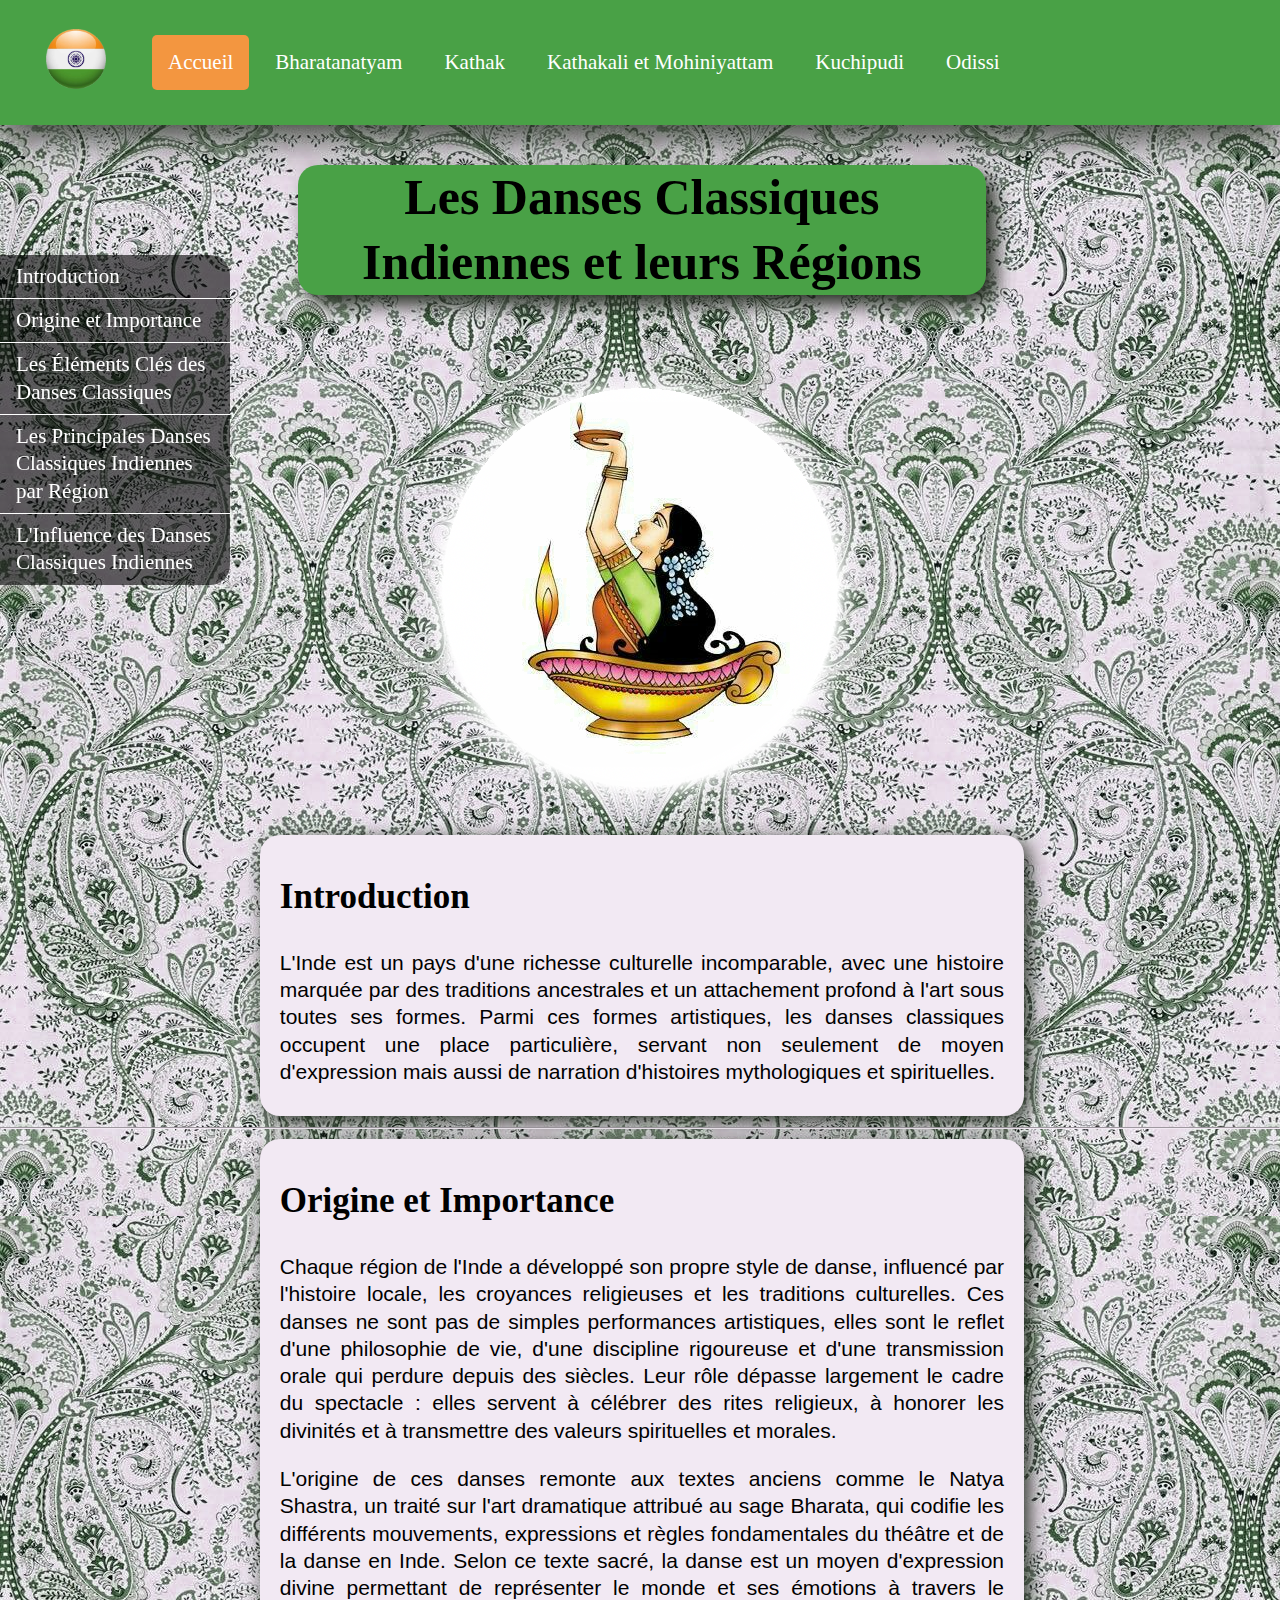
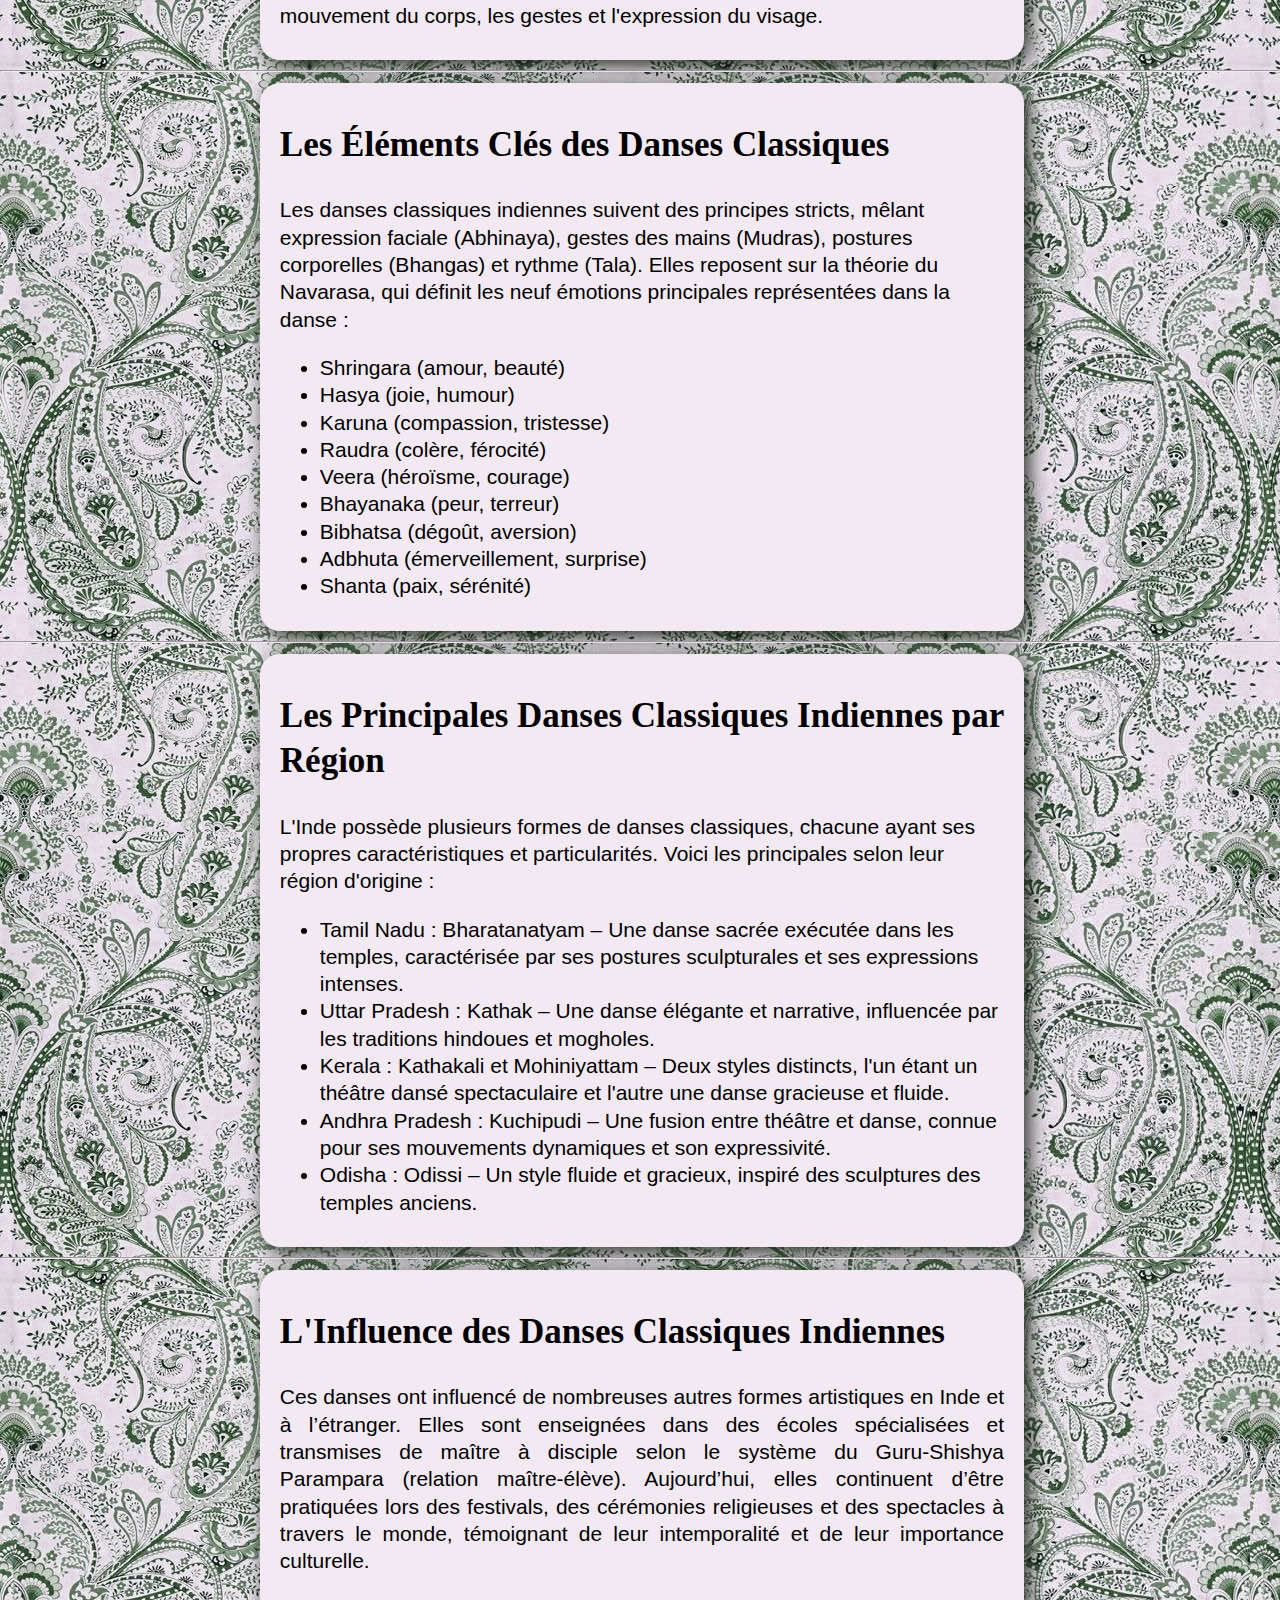
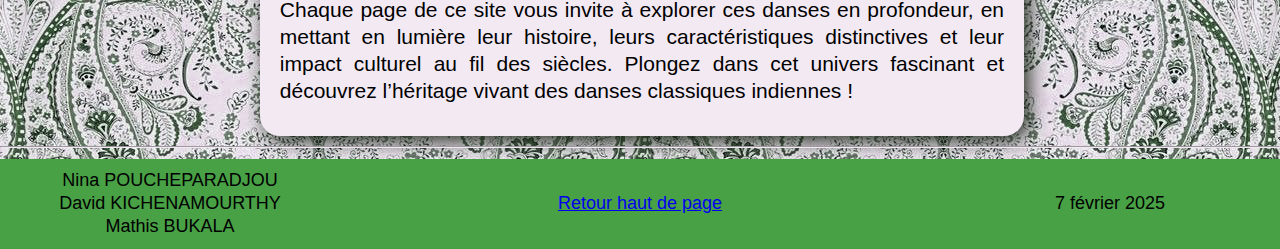
<file: index.html>
<!DOCTYPE html>
<html lang="fr">
<head>
    <link rel="stylesheet" href="style.css" />
    <link rel="icon" href="images/taj.ico"/>
    <title>Les danses classiques de l'Inde</title>
    <meta charset="utf-8"/>
    <meta name="author" content="David Kichenamourthy &amp; Nina Poucheparadjou &amp; Mathis Bukala" />
    <meta name="description" content="Notre site web sur les danses indiennes."/>
    <meta name="keywords" content="Inde, Danse, Régions, Culture Indienne, Pan India"/>
</head>
<body>
    <header id="hdp">
        <nav>
            <ul>
                <li><a href="./index.html"><img src="./images/flag.png" alt="Drapeau de l'Inde"/></a></li>
                <li><a class="active" href="./index.html">Accueil</a></li>
                <li><a href="./bharatanatyam.html">Bharatanatyam</a></li>
                <li><a href="./kathak.html">Kathak</a></li>
                <li><a href="./kathakali.html">Kathakali et Mohiniyattam</a></li>
                <li><a href="./kuchipudi.html">Kuchipudi</a></li>
                <li><a href="./odissi.html">Odissi</a></li>
            </ul>
        </nav>
    </header>
	<main>
		
		<nav class="side-menu-index">
			<ul>
				<li class="bb"><a href="#introduction">Introduction</a></li>
				<li class="bb"><a href="#origin">Origine et Importance</a></li>
				<li class="bb"><a href="#elem">Les Éléments Clés des Danses Classiques</a></li>
				<li class="bb"><a href="#danses">Les Principales Danses Classiques Indiennes par Région</a></li>
				<li><a href="#influence">L'Influence des Danses Classiques Indiennes</a></li>
			</ul>
		</nav>
        <h1>Les Danses Classiques Indiennes et leurs Régions</h1>
        <img class="page-garde" src="./images/indienneDeepak.png" alt="indienne tenant un deepak"/>

  
        <section id="introduction">
            <h2>Introduction</h2>
            <p>L'Inde est un pays d'une richesse culturelle incomparable, avec une histoire marquée par des traditions ancestrales et un attachement profond à l'art sous toutes ses formes. Parmi ces formes artistiques, les danses classiques occupent une place particulière, servant non seulement de moyen d'expression mais aussi de narration d'histoires mythologiques et spirituelles.</p>
        </section>
        <hr/>
        <section id="origin">
            <h2>Origine et Importance</h2>
            <p>Chaque région de l'Inde a développé son propre style de danse, influencé par l'histoire locale, les croyances religieuses et les traditions culturelles. Ces danses ne sont pas de simples performances artistiques, elles sont le reflet d'une philosophie de vie, d'une discipline rigoureuse et d'une transmission orale qui perdure depuis des siècles. Leur rôle dépasse largement le cadre du spectacle : elles servent à célébrer des rites religieux, à honorer les divinités et à transmettre des valeurs spirituelles et morales.</p>
            <p>L'origine de ces danses remonte aux textes anciens comme le Natya Shastra, un traité sur l'art dramatique attribué au sage Bharata, qui codifie les différents mouvements, expressions et règles fondamentales du théâtre et de la danse en Inde. Selon ce texte sacré, la danse est un moyen d'expression divine permettant de représenter le monde et ses émotions à travers le mouvement du corps, les gestes et l'expression du visage.</p>
        </section>
        <hr/>
        <section id="elem">
            <h2>Les Éléments Clés des Danses Classiques</h2>
            <span>Les danses classiques indiennes suivent des principes stricts, mêlant expression faciale (Abhinaya), gestes des mains (Mudras), postures corporelles (Bhangas) et rythme (Tala). Elles reposent sur la théorie du Navarasa, qui définit les neuf émotions principales représentées dans la danse :</span>
            <ul>
                <li>Shringara (amour, beauté)</li>
                <li>Hasya (joie, humour)</li>
                <li>Karuna (compassion, tristesse)</li>
                <li>Raudra (colère, férocité)</li>
                <li>Veera (héroïsme, courage)</li>
                <li>Bhayanaka (peur, terreur)</li>
                <li>Bibhatsa (dégoût, aversion)</li>
                <li>Adbhuta (émerveillement, surprise)</li>
                <li>Shanta (paix, sérénité)</li>
            </ul>
        </section>
        <hr/>
        <section id ="danses">
            <h2>Les Principales Danses Classiques Indiennes par Région</h2>
            <span>L'Inde possède plusieurs formes de danses classiques, chacune ayant ses propres caractéristiques et particularités. Voici les principales selon leur région d'origine :</span>
            <ul>
                <li>Tamil Nadu : Bharatanatyam – Une danse sacrée exécutée dans les temples, caractérisée par ses postures sculpturales et ses expressions intenses.</li>
                <li>Uttar Pradesh : Kathak – Une danse élégante et narrative, influencée par les traditions hindoues et mogholes.</li>
                <li>Kerala : Kathakali et Mohiniyattam – Deux styles distincts, l'un étant un théâtre dansé spectaculaire et l'autre une danse gracieuse et fluide.</li>
                <li>Andhra Pradesh : Kuchipudi – Une fusion entre théâtre et danse, connue pour ses mouvements dynamiques et son expressivité.</li>
                <li>Odisha : Odissi – Un style fluide et gracieux, inspiré des sculptures des temples anciens.</li>
            </ul>
        </section>
        <hr/>
        <section id="influence">
            <h2>L'Influence des Danses Classiques Indiennes</h2>
            <p>Ces danses ont influencé de nombreuses autres formes artistiques en Inde et à l’étranger. Elles sont enseignées dans des écoles spécialisées et transmises de maître à disciple selon le système du Guru-Shishya Parampara (relation maître-élève). Aujourd’hui, elles continuent d’être pratiquées lors des festivals, des cérémonies religieuses et des spectacles à travers le monde, témoignant de leur intemporalité et de leur importance culturelle.</p>
            <p>Chaque page de ce site vous invite à explorer ces danses en profondeur, en mettant en lumière leur histoire, leurs caractéristiques distinctives et leur impact culturel au fil des siècles. Plongez dans cet univers fascinant et découvrez l’héritage vivant des danses classiques indiennes !</p>
        </section>
    </main>
	<hr/>
    <footer>
        <div class="footer-left">
            <span>Nina POUCHEPARADJOU </span> <br/>
            <span>David KICHENAMOURTHY</span> <br/>
            <span>Mathis BUKALA</span>
        </div>
        <div class="footer-center">
			<span><a href="#hdp">Retour haut de page</a></span>
        </div>
        <div class="footer-right">
            <time datetime="2025-02-07"> 7 février 2025 </time> <br/>
        </div>
    </footer>
</body>
</html>
</file>
<file: style.css>
/* Body */

body{
    background-image:url('images/background.jpg');
    margin: 0px;
    font-family: sans-serif;
    font-size: 21px;
    line-height: 1.3;
}


/* Header */

header{
    box-shadow: 0px 10px 40px #222b1f
	
}

header ul {
    list-style-type: none;
    display: flex;
    margin: 0;
    padding: 0;
    overflow: hidden;
    background-color: #49a146;
}
  
header li {
    display: inline-block;
    margin-block: auto;
    margin-left: 10px;
}
  
header li a {
    display: block;
    border-radius: 5px;
    color: white;
    text-align: center;
    padding: 14px 16px;
    text-decoration: none;
    font-family:Georgia;
}
  
header li a:hover{
    background-color: #326e31;
}

header a.active{
    background-color: #f39640;
}

header img{
    position: relative;
    height:60px;
    margin-inline: 20px;
    margin-block: 15px;
    display: inline-block;
}


/* Side-menu*/

.side-menu ul{
  list-style-type: none;
  margin:0;
  margin-top:7%;
  padding: 0;
  width: 18%;
  position: fixed;
  height: auto;
  overflow:hidden;
  border-radius:0px 20px 20px 0px;
}
.bb a{
  display: block;
  color: #000;
  background-color:rgba(0,0,0,0.6);
  padding: 8px 16px;
  text-decoration: none;
  color:white;
  font-family:Georgia;
  border-bottom: 1px solid white;
  
}
.side-menu li a{
  display: block;
  color: #000;
  background-color:rgba(0,0,0,0.6);
  padding: 8px 16px;
  text-decoration: none;
  color:white;
  font-family:Georgia;
  
}

.side-menu li:last-child {
	border-bottom: none;
}

.side-menu li a:hover{
  background-color:rgba(0,0,0,0.8);
  color: white;
}

.side-menu-index ul{
  list-style-type: none;
  margin:0;
  margin-top:7%;
  padding: 0;
  width: 18%;
  position: fixed;
  height: auto;
  overflow:hidden;
  border-radius:0px 20px 20px 0px;
}
.side-menu-index li a{
  display: block;
  color: #000;
  background-color:rgba(0,0,0,0.6);
  padding: 8px 16px;
  text-decoration: none;
  color:white;
  font-family:Georgia;
}


.side-menu-index li a:hover{
  background-color:rgba(0,0,0,0.8);
  color: white;
}

.side-menu-kerala ul{
  list-style-type: none;
  margin:0;
  margin-top:7%;
  padding: 0;
  width: 18%;
  position: fixed;
  height: auto;
  overflow:hidden;
  border-radius:0px 20px 20px 0px;
}
.side-menu-kerala li a{
  display: block;
  color: #000;
  background-color:rgba(0,0,0,0.6);
  padding: 8px 16px; 
  text-decoration: none;
  color:white;
  font-family:Georgia;
}

.side-menu-kerala li a:hover{
  background-color:rgba(0,0,0,0.8);
  color: white;
}
/* Main */

section{
    margin: auto;
    max-width: 1400px;
    background-color: #f2e9f3;
	padding-inline: 20px;
    padding-block: 10px;
    border-radius: 20px;
    box-shadow: 5px 5px 20px #222b1f;
	margin-left:20.30%;
	margin-right:20%;
	display:block;
	align-items:center;
}

p{
	text-align:justify;
}
section::after { /* On redimentionne la section pour qu'elle entoure les images */
	content:"";
	display: block;
	clear: both;
}

article{
    margin-left: 20px;
}

h1{
    text-align: center;
    font-size: 50px;
    font-family: Georgia;
    display: block;
    background-color: #49a146;
    max-width: 1000px;
    margin: auto;
    margin-block: 40px;
    border-radius: 20px;
    box-shadow: 10px 10px 20px #222b1f;
	margin-left:23.30%;
	margin-right:23%;
}

h2{
    font-family: Georgia;
    font-size: 35px;
}

h3{
    font-family: Georgia;
    font-size: 25px;
}



hr{
    display: block;
    margin-top: 0.5em;
    margin-bottom: 0.5em;
    border-width: 1px;
    max-width: 1750px;
    min-width: 500px;
    border-color: #f2e9f3;
}


figure.droite{
    float: right;
    display: block;
}
figure.droite > img{
	width: 250px;
}

figure.gauche{
    float: left;
    display: block;
}

figure.gauche > img{
	width: 250px;
}

video{
    display: block;
    margin: auto;
    padding-top: 10px;
    padding-bottom: 25px;
}
span.spanvid{
	display:block;
	text-align:center;
}
img.page-garde{
    display: block;
    margin: auto;
}


/* Footer */

footer{
    background-color: #49a146;
    display: flex;
    justify-content: space-between;
    font-size: 18px;
}

footer > div{
    width: 300px;
    text-align: center;
    margin-inline: 20px;
    padding-block: 10px;
    margin-block: auto;
}
</file>
